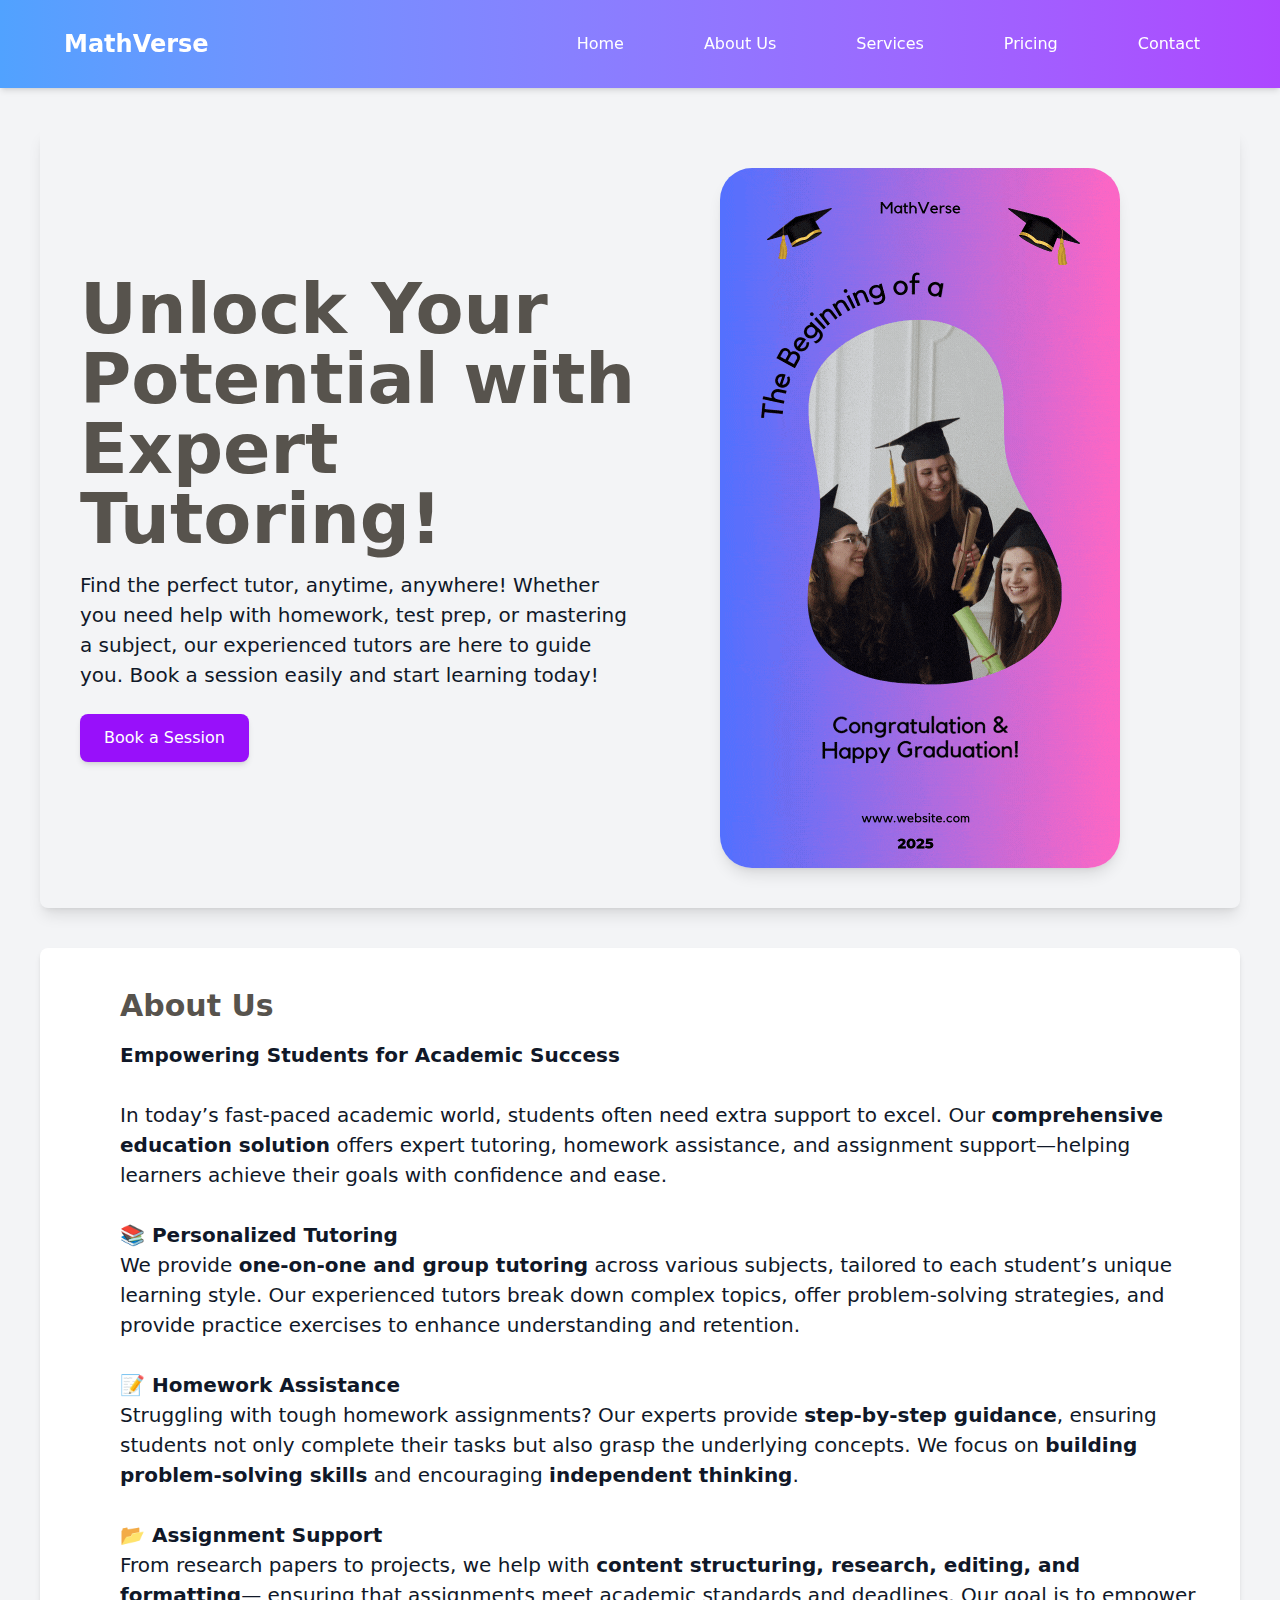
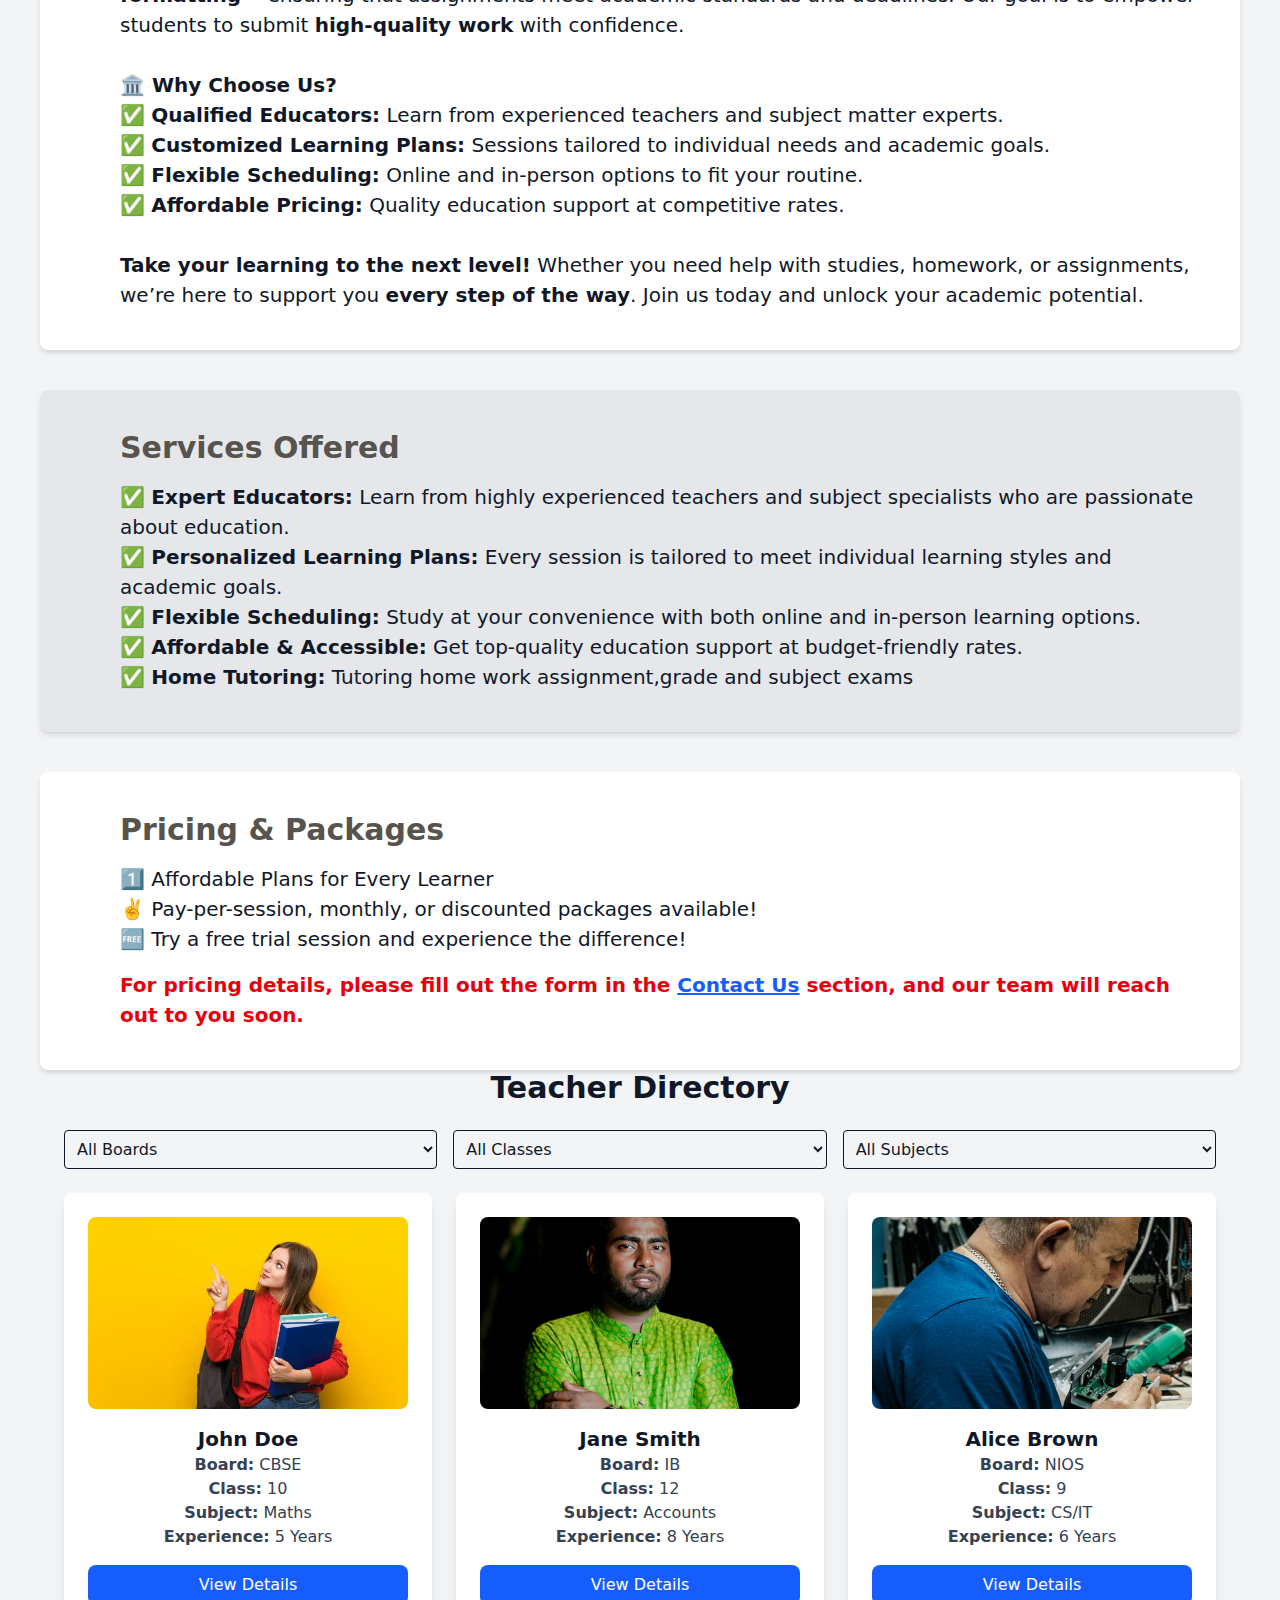
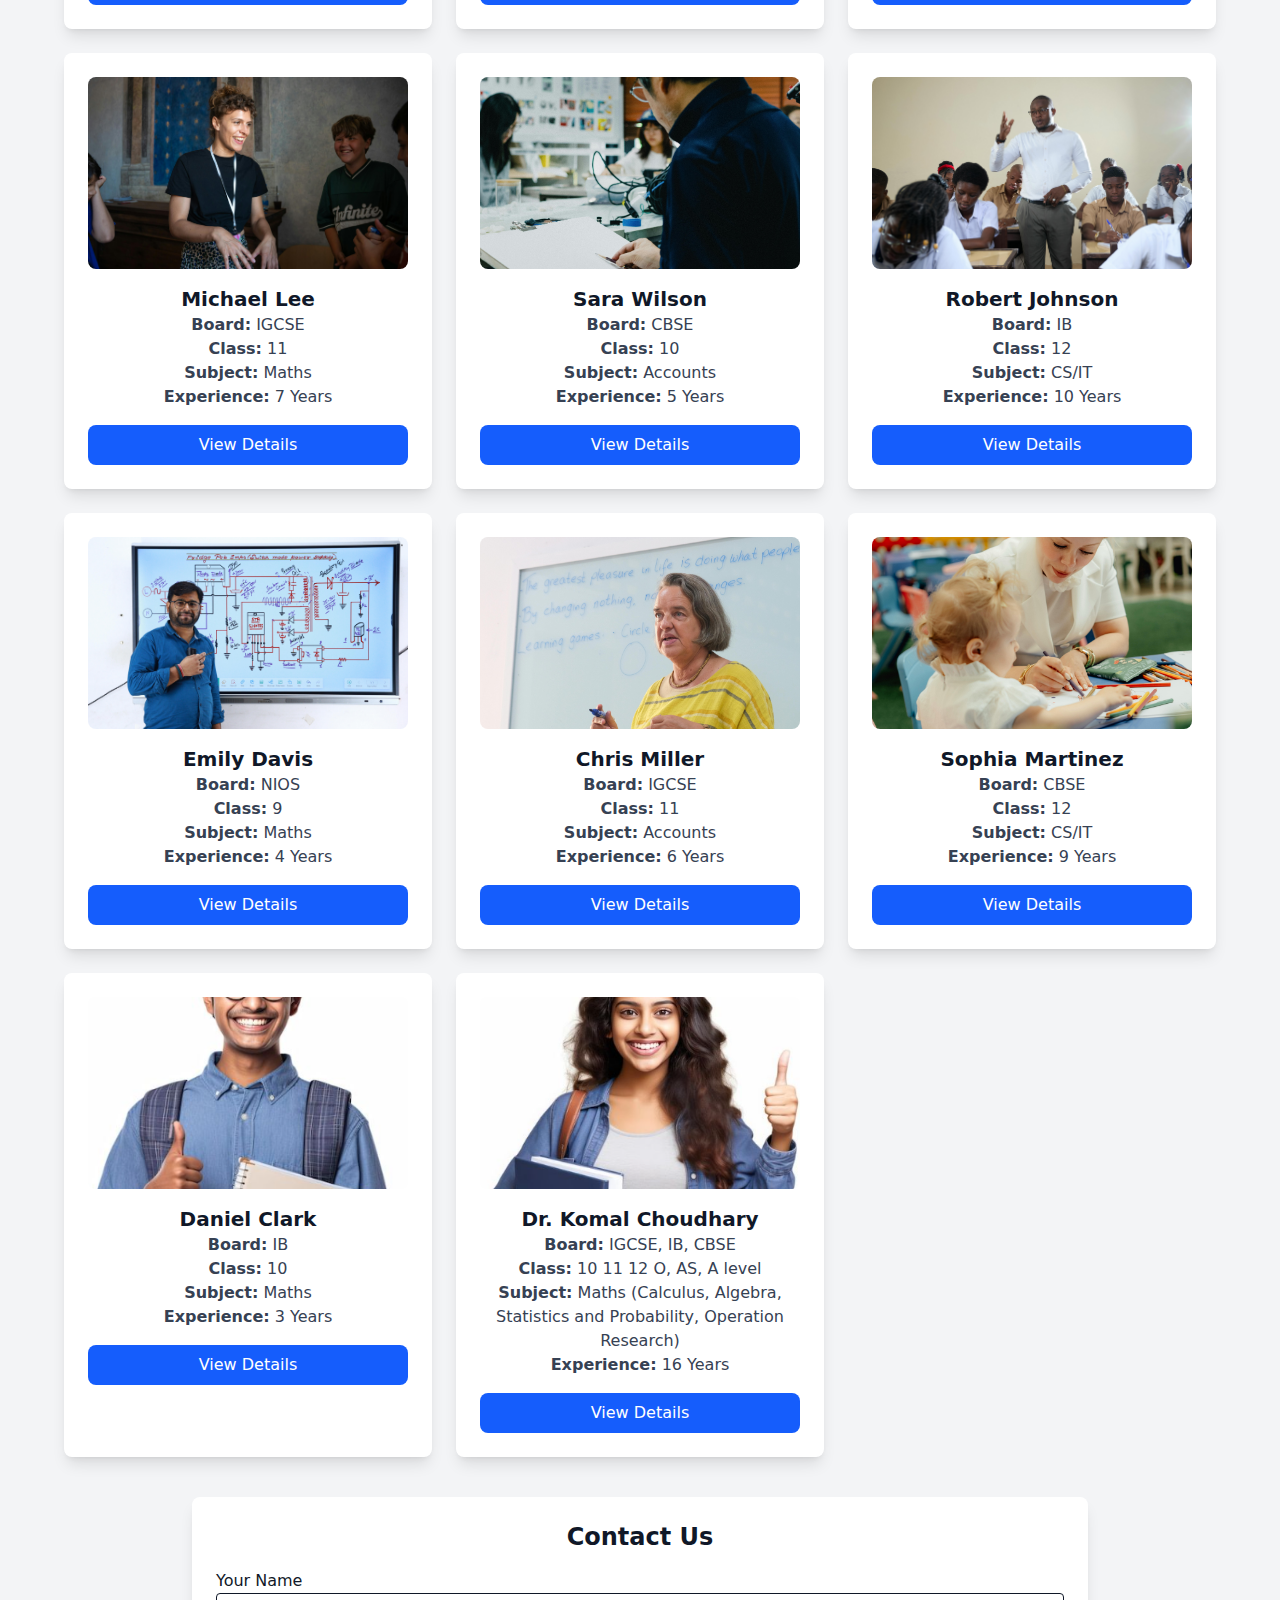
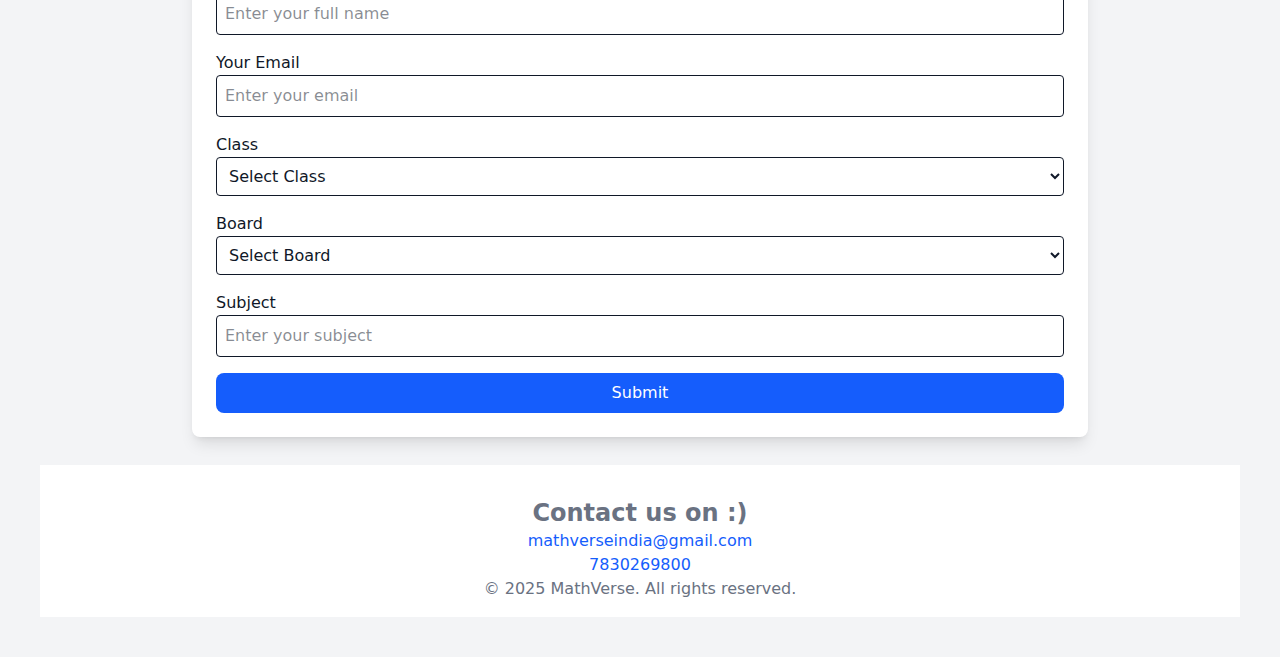
<file: index.html>
form submitted<!DOCTYPE html>
<html lang="en">
<head>
    <meta charset="UTF-8">
    <meta name="viewport" content="width=device-width, initial-scale=1.0">
    <title>MATHVERSE</title>
  
    <link href="style.css" rel="stylesheet">
</head>
<body class="bg-gray-100 text-gray-900 ">

<!-- Navbar -->
<header class="  bg-gradient-to-r from-blue-400 to-purple-500 text-white p-4 fixed w-full top-0 z-20 shadow-md">
    <nav class=" flex justify-between items-center max-w-6xl mx-auto">
        <h1 class="text-2xl font-bold">MathVerse</h1>
        <button id="menu-toggle" class="md:hidden text-2xl focus:outline-none">☰</button>

        <!-- mobile menu -->
        <ul id="mobile-menu" class=" p-4 hidden md:flex space-x-20 flex-col md:flex-row absolute md:static 
        top-14 left-0 w-full bg-blue-600 md:bg-transparent md:w-auto text-center md:text-left 
        transition-transform duration-300 ease-in-out shadow-md md:shadow-none rounded-b-lg md:rounded-none">
            <li><button onclick="scrollToSection('home')" class="block py-2 md:inline md:py-0 hover:text-gray-300">Home</button></li>
            <li><button onclick="scrollToSection('about')" class="block py-2 md:inline md:py-0 hover:text-gray-300">About Us</button></li>
            <li><button onclick="scrollToSection('services')" class="block py-2 md:inline md:py-0 hover:text-gray-300">Services</button></li>
            <li><button onclick="scrollToSection('pricing')" class="block py-2 md:inline md:py-0 hover:text-gray-300">Pricing</button></li>
            <li><button onclick="scrollToSection('contact')" class="block py-2 md:inline md:py-0 hover:text-gray-300">Contact</button></li>
        </ul>
    </nav>
</header>
  
  <!-- about website intro -->
  <main class="mt-16 md:p-1 lg:p-10">

      <section id="home" class="flex flex-col md:flex-row items-center justify-between  p-10 rounded-lg shadow-lg ">
          <div class="md:w-1/2 text-left ">
              <h2 class="text-4xl md:text-5xl lg:text-[70px]  text-stone-600 font-bold">Unlock Your Potential with Expert Tutoring!</h2>
              <p class="mt-4 text-sm md:text-base lg:text-[20px] ">Find the perfect tutor, anytime, anywhere! Whether you need help with homework, 
                test prep, or mastering a subject, our experienced tutors are here to guide you. Book a session easily 
                and start learning today!</p>
                <div class="flex md:justify-start justify-center">
                    <button class="book-session-btn mt-6 bg-purple-600 text-white px-6 py-3 rounded-lg shadow-md hover:bg-blue-700" 
                        onclick="scrollToSection('contact')">
                        Book a Session
                    </button>
                </div>
                
          </div>
          <div class="relative w-full md:w-1/2 flex justify-center mt-6 md:mt-0">
            <img src="./assets/Studio Shodwe.gif" alt="Tutoring" 
                class="rounded-4xl shadow-lg w-[80%] md:w-[400px] h-auto md:h-[700px] object-cover">
        </div>
        
      </section>


      <!-- aboutus -->
      <section id="about" class=" p-10 mt-10 bg-white rounded-lg shadow-md ">
          <h2 class="text-3xl font-bold text-stone-600 pl-10">About Us</h2>
          <p class="mt-4 text-sm md:text-base lg:text-[20px] pl-10"><strong>Empowering Students for Academic Success</strong><br><br>

            In today’s fast-paced academic world, students often need extra support to excel. Our 
            <strong>comprehensive education solution</strong> offers expert tutoring, homework assistance, 
            and assignment support—helping learners achieve their goals with confidence and ease.<br><br>
        
            <strong>📚 Personalized Tutoring</strong><br>
            We provide <strong>one-on-one and group tutoring</strong> across various subjects, tailored to 
            each student’s unique learning style. Our experienced tutors break down complex topics, offer 
            problem-solving strategies, and provide practice exercises to enhance understanding and retention.<br><br>
        
            <strong>📝 Homework Assistance</strong><br>
            Struggling with tough homework assignments? Our experts provide <strong>step-by-step guidance</strong>, 
            ensuring students not only complete their tasks but also grasp the underlying concepts. We focus on 
            <strong>building problem-solving skills</strong> and encouraging <strong>independent thinking</strong>.<br><br>
        
            <strong>📂 Assignment Support</strong><br>
            From research papers to projects, we help with <strong>content structuring, research, editing, and formatting</strong>— 
            ensuring that assignments meet academic standards and deadlines. Our goal is to empower students to submit 
            <strong>high-quality work</strong> with confidence.<br><br>
        
            <strong>🏛️ Why Choose Us?</strong><br>
            ✅ <strong>Qualified Educators:</strong> Learn from experienced teachers and subject matter experts.<br>
            ✅ <strong>Customized Learning Plans:</strong> Sessions tailored to individual needs and academic goals.<br>
            ✅ <strong>Flexible Scheduling:</strong> Online and in-person options to fit your routine.<br>
            ✅ <strong>Affordable Pricing:</strong> Quality education support at competitive rates.<br><br>
        
            <strong>Take your learning to the next level!</strong> Whether you need help with studies, homework, or assignments, 
            we’re here to support you <strong>every step of the way</strong>. Join us today and unlock your academic potential.</p>
      </section>


      <!-- services -->
      <section id="services" class="p-10 mt-10 bg-gray-200 rounded-lg shadow-md ">
          <h2 class="text-3xl font-bold text-stone-600 pl-10">Services Offered</h2>
          <ul class="mt-4 text-sm md:text-base lg:text-[20px] list-image-none  pl-10">
            
            ✅ <strong>Expert Educators:</strong> Learn from highly experienced teachers and subject specialists who are passionate about education.<br>
            ✅ <strong>Personalized Learning Plans:</strong> Every session is tailored to meet individual learning styles and academic goals.<br>
            ✅ <strong>Flexible Scheduling:</strong> Study at your convenience with both online and in-person learning options.<br>
            ✅ <strong>Affordable & Accessible:</strong> Get top-quality education support at budget-friendly rates.<br>
            ✅ <strong>Home Tutoring:</strong> Tutoring home work assignment,grade and subject exams<br>
        
          </ul>
      </section>

      <!-- Pricing -->
<section id="pricing" class="p-10 mt-10 bg-white rounded-lg shadow-md">
    <h2 class="text-3xl font-bold text-stone-600 pl-10">Pricing & Packages</h2>
    <p class="mt-4 text-sm md:text-base lg:text-[20px] pl-10">
        1️⃣ Affordable Plans for Every Learner <br>
        ✌️ Pay-per-session, monthly, or discounted packages available! <br>
        🆓 Try a free trial session and experience the difference! <br> 
    </p> 
    <p class="mt-4 text-sm md:text-base lg:text-[20px] pl-10 text-red-600 font-semibold">
        For pricing details, please fill out the form in the <a href="#contactUs" class="text-blue-600 underline">Contact Us</a> section, and our team will reach out to you soon.
    </p>
</section>


<!-- Teacher Directory -->
<div class="max-w-6xl mx-auto">
    <h1 id="teacherDirectory" class="text-3xl font-bold text-center mb-6">Teacher Directory</h1>
    <div class="flex gap-4 mb-6">
        <select id="board" class="p-2 border rounded w-full">
            <option value="">All Boards</option>
            <option value="CBSE">CBSE</option>
            <option value="IB">IB</option>
            <option value="NIOS">NIOS</option>
            <option value="IGCSE">IGCSE</option>
        </select>
        <select id="class" class="p-2 border rounded w-full">
            <option value="">All Classes</option>
            <option value="9">9</option>
            <option value="10">10</option>
            <option value="11">11</option>
            <option value="12">12</option>
        </select>
        <select id="subject" class="p-2 border rounded w-full">
            <option value="">All Subjects</option>
            <option value="Maths">Maths</option>
            <option value="Accounts">Accounts</option>
            <option value="CS/IT">CS/IT</option>
        </select>
    </div>
    <div id="teacherCards" class="grid grid-cols-1 md:grid-cols-2 lg:grid-cols-3 gap-6"></div>
</div>


<!-- contact us form -->

<div id="contactUs" class="max-w-4xl mx-auto mt-10 p-6 bg-white rounded-lg shadow-lg">
    <h2 class="text-2xl font-bold text-center mb-4">Contact Us</h2>
    <form action="mailto:mathverseindia@gmail.com" method="post"
    id="contactForm" class="space-y-4">
    
        <!-- Name -->
        <div>
            <label for="studentName" class="block font-medium">Your Name</label>
            <input type="text" id="studentName" name="name" placeholder="Enter your full name"
                class="w-full p-2 border rounded focus:outline-none focus:ring-2 focus:ring-blue-500">
            <p id="nameError" class="text-red-600 text-sm mt-1"></p>
        </div>

        <!-- Email -->
        <div>
            <label for="studentEmail" class="block font-medium">Your Email</label>
            <input type="email" id="studentEmail" name="email" placeholder="Enter your email"
                class="w-full p-2 border rounded focus:outline-none focus:ring-2 focus:ring-blue-500">
            <p id="emailError" class="text-red-600 text-sm mt-1"></p>
        </div>

        <!-- Class -->
        <div>
            <label for="studentClass" class="block font-medium">Class</label>
            <select id="studentClass" name="class" class="w-full p-2 border rounded focus:outline-none focus:ring-2 focus:ring-blue-500">
                <option value="">Select Class</option>
                <option value="9">Class 9</option>
                <option value="10">Class 10</option>
                <option value="11">Class 11</option>
                <option value="12">Class 12</option>
            </select>
            <p id="classError" class="text-red-600 text-sm mt-1"></p>
        </div>

        <!-- Board -->
        <div>
            <label for="studentBoard" class="block font-medium">Board</label>
            <select id="studentBoard" name="board" class="w-full p-2 border rounded focus:outline-none focus:ring-2 focus:ring-blue-500">
                <option value="">Select Board</option>
                <option value="IGCSE">IGCSE</option>
                <option value="CBSE">CBSE</option>
                <option value="NIOS">NIOS</option>
                <option value="IB">IB</option>
            </select>
            <p id="boardError" class="text-red-600 text-sm mt-1"></p>
        </div>

        <!-- Subject -->
        <div>
            <label for="studentSubject" class="block font-medium">Subject</label>
            <input type="text" id="studentSubject" name="subject" placeholder="Enter your subject"
                class="w-full p-2 border rounded focus:outline-none focus:ring-2 focus:ring-blue-500">
            <p id="subjectError" class="text-red-600 text-sm mt-1"></p>
        </div>

        <!-- Submit Button -->
        <button type="submit" class="w-full bg-blue-600 text-white px-4 py-2 rounded-lg hover:bg-blue-700">
            Submit
        </button>

    </form>
</div>

    <!-- Foooter -->
    <footer class="bg-white py-4 mt-7">
        
        <div class="max-w-screen-xl mx-auto text-center text-gray-500 text-2xl font-bold mt-4 ">
            Contact us on :)
        </div>
        <div class="max-w-screen-xl mx-auto text-center text-gray-500">
            <p class="text-blue-600 hover:underline">mathverseindia@gmail.com</p>
        </div>
        <div class="max-w-screen-xl mx-auto text-center text-gray-500">
            <p class="text-blue-600 hover:underline">7830269800</p>
        </div>
        <div class="max-w-screen-xl mx-auto text-center text-gray-500">
            © 2025 MathVerse. All rights reserved.
        </div>
    </footer>

  </main>
  <script src="app.js"></script>
</body>
</html>
</file>
